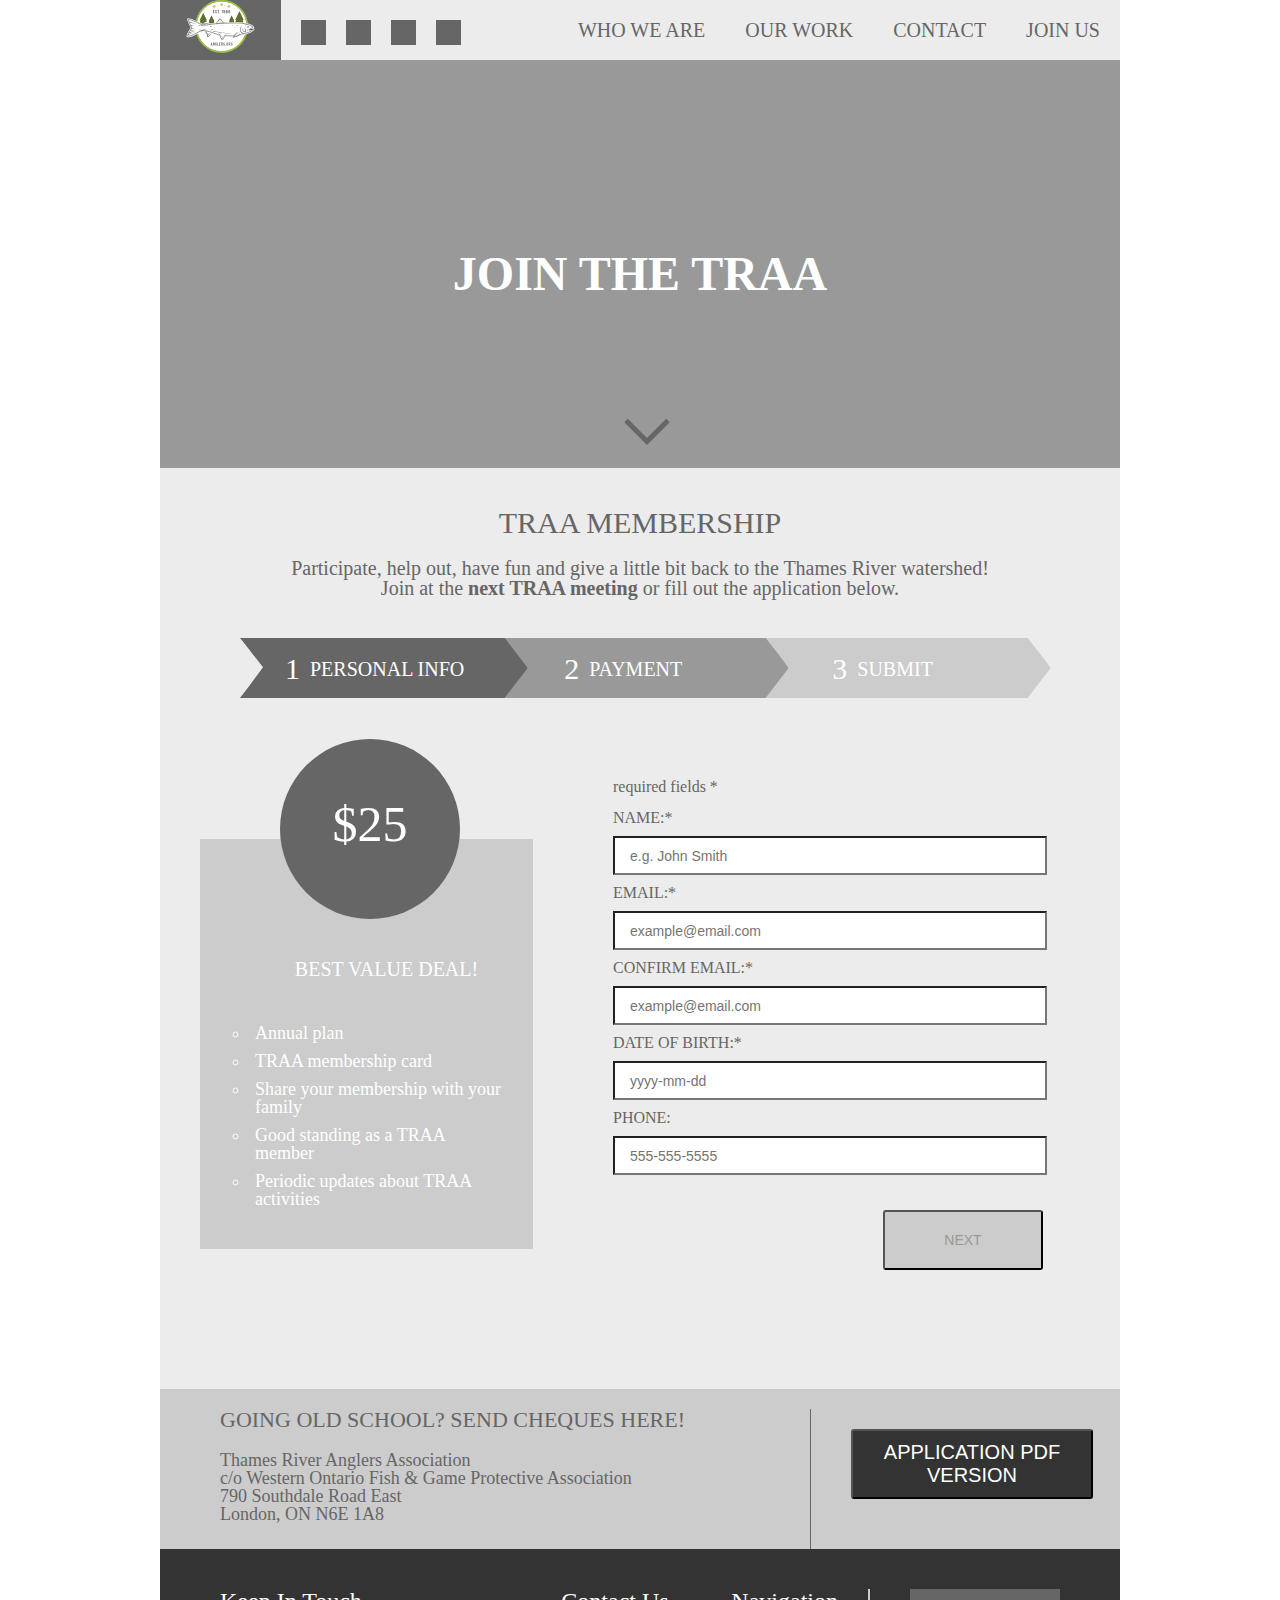
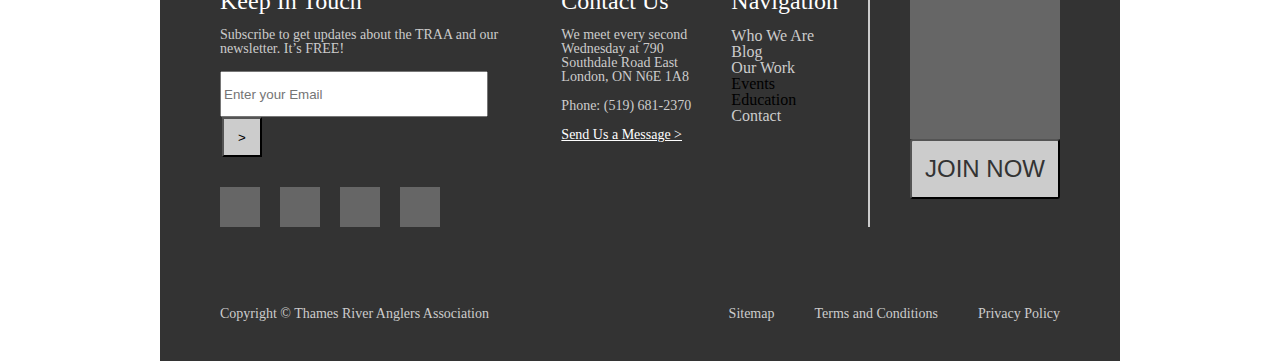
<file: join.html>
<!doctype html>
<html lang="en">
<head>
<meta charset="utf-8">
<title>TRAA | Join Us</title>
<link href="css/reset.css" rel="stylesheet" type="text/css">
<link href="css/main.css" rel="stylesheet" type="text/css">
</head>

<body>
	<div id="container">
		<h1 class="hidden">TRAA Join</h1>

		<header id="mainHeader">
			<a href="index.html" id="headerLogo"><img src="images/logo.svg" alt="logo" width="121" height="60"></a>
			<div id="headerSocialMedia">
				<ul>
					<li class="facebook"><a href="#"><!-- <img src="images/facebook.svg" alt="Facebook"> --></a></li>
					<li class="youtube"><a href="#"><!-- <img src="images/youtube.svg" alt="YouTube"> --></a></li>
					<li class="linkedin"><a href="#"><!-- <img src="images/linkedin.svg" alt="LinkedIn"> --></a></li>
					<li class="twitter"><a href="#"><!-- <img src="images/twitter.svg" alt="Twitter"> --></a></li>
				</ul>
			</div>
			<nav id="mainNav">
			<h2 class="hidden">Main Navigation</h2>
				<ul>
					<li><a href="about.html">WHO WE ARE</a></li>
					<li><a href="projects.html">OUR WORK</a></li>
					<li><a href="contact.html">CONTACT</a></li>
					<li><a href="join.html">JOIN US</a></li>
				</ul>
			</nav>
		</header>

		<section class="hero">
			<div class="heroImage"></div>
			<h2>JOIN THE TRAA</h2>
			<div class="downArrow"></div>
		</section>

		<section id="mainJoin">
			<h3>TRAA MEMBERSHIP</h3>
			<p>Participate, help out, have fun and give a little bit back to the Thames River watershed! <br>Join at the <span>next TRAA meeting</span> or fill out the application below.</p>
			<div id="joinProcess">
				<p>1</p>
				<p>PERSONAL INFO</p>
				<P>2</P>
				<p>PAYMENT</p>
				<P>3</P>
				<p>SUBMIT</p>
			</div>
			<div id="joinInfoAndForm">
				<div id="membershipPrice"><p>$25</p></div>
				<div id="joinInfo">
					<p>BEST VALUE DEAL!</p>
					<ul>
						<li>Annual plan</li>
						<li>TRAA membership card</li>
						<li>Share your membership with your family</li>
						<li>Good standing as a TRAA member</li>
						<li>Periodic updates about TRAA activities</li>
					</ul>
				</div>
				<div id="joinForm">
					<p>required fields *</p>
					<form id="membershipForm" action="contact-form.php" method="post">
						<label>Name:*</label>
						<input type="text" required id="nameContact" placeholder="e.g. John Smith" size="30">
						<label>Email:*</label>
						<input type="email" required id="email" placeholder="example@email.com" size="30">
						<label>Confirm Email:*</label>
						<input type="text" required id="subject" placeholder="example@email.com" size="30">
						<label>Date of Birth:*</label>
						<input type="text" required id="dateBirth" placeholder="yyyy-mm-dd" size="30">
						<label>Phone:</label>
						<input type="tel" id="phone" placeholder="555-555-5555" size="30" >
						<input class= "btnLarge light" id="submitJoinButton" type="submit" value="NEXT">
					</form>
				</div>
			</div>
		</section>

		<section id="paperForm">
			<h3 class="hidden">Membership Paper Form</h3>
			<div id="paperFormText">
				<p>GOING OLD SCHOOL? SEND CHEQUES HERE!</p>
				<p>Thames River Anglers Association <br>c/o Western Ontario Fish & Game Protective Association<br>790 Southdale Road East<br>London, ON N6E 1A8</p>
			</div>
			<div id="paperFormButton">
				<button class="btnLarge dark">APPLICATION PDF VERSION</button>
			</div>
		</section>

		<footer id="mainFooter">
			<h2 class="hidden">Footer Navigation</h2>
			<div id="mainFooterCon">
				<div id="newsSocCon">
					<section id="newsletter">
					<h3>Keep In Touch</h3>
						<p>Subscribe to get updates about the TRAA and our newsletter. It’s FREE!</p>
						<form action="form.php" method="POST" autocomplete="off">
		                    <input class="text" type="text" required id="name" placeholder="Enter your Email" size="30" name="email"/>
		                    <input class="subBut" type="submit" name="submit" value=">"/>
		                </form><!--end form-->
					</section>

					<nav id="mainFooterSocialNav">
					<h3 class="hidden">Social Media Navigation</h3>
						<ul>
							<li class="socialIcon"><a href="https://twitter.com" target="_blank"></a></li>
	                        <li class="socialIcon"><a href="https://www.instagram.com" target="_blank"></a></li>
	                        <li class="socialIcon"><a href="https://www.facebook.com" target="_blank"></a></li>
	                        <li class="socialIcon"><a href="https://www.youtube.com" target="_blank"></a></li>
		              	</ul>
					</nav>
				</div>

				<section id="mainFooterContact">
				<h3>Contact Us</h3>
					<p> We meet every second Wednesday at 790 Southdale Road East<br> London, ON N6E 1A8 </p>
					<p>Phone: (519) 681-2370</p>
					<p><a href="contact.html">Send Us a Message ></a></p>
				</section>

				<nav id="mainFooterNav">
				<h3>Navigation</h3>
					<ul>
						<li><a href="about.html">Who We Are</a></li>
						<li><a href="blog.html">Blog</a></li>
						<li><a href="project.html">Our Work</a></li>
						<li><a href="#"></a>Events</li>
						<li><a href="#"></a>Education</li>
						<li><a href="contact.html">Contact</a></li>
					</ul>
				</nav>

				<section id="mainFooterJoin">
				<h3 class="hidden">Join Us Button</h3>
				<!-- replace with logo -->
					<div id="mainFooterLogo"></div>
					<button class="btnLarge light">JOIN NOW</button>
				</section>
			</div>
			<nav id="mainFooterBottom">
				<h3 class="hidden">Footer Bottom Links</h3>
				<ul>
					<li>Copyright © Thames River Anglers Association</li>
					<li><a href="#"></a>Sitemap</li>
					<li><a href="#"></a>Terms and Conditions</li>
					<li><a href="#"></a>Privacy Policy</li>
				</ul>
			</nav>
		</footer>
	</div>
	<!-- JavaScript -->
	<script src="js/main.js"></script>
</body>
</html>
</file>
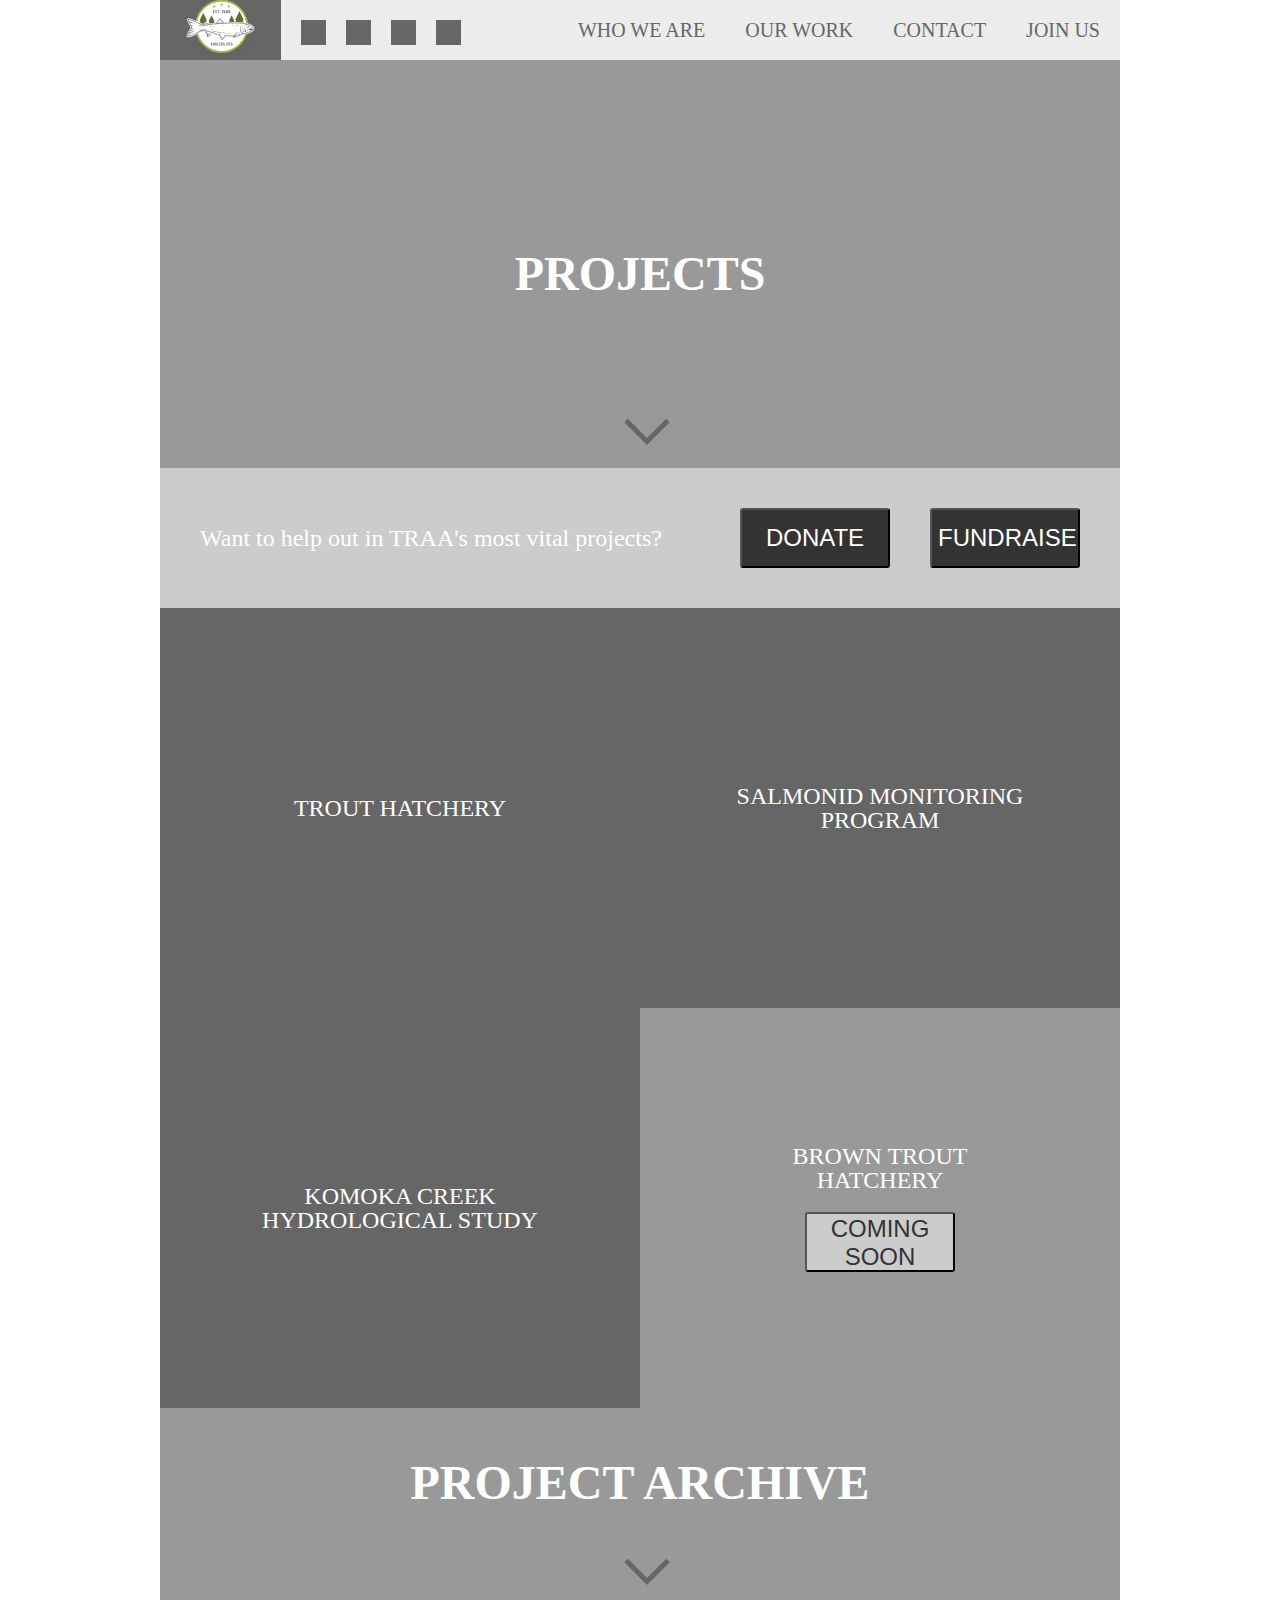
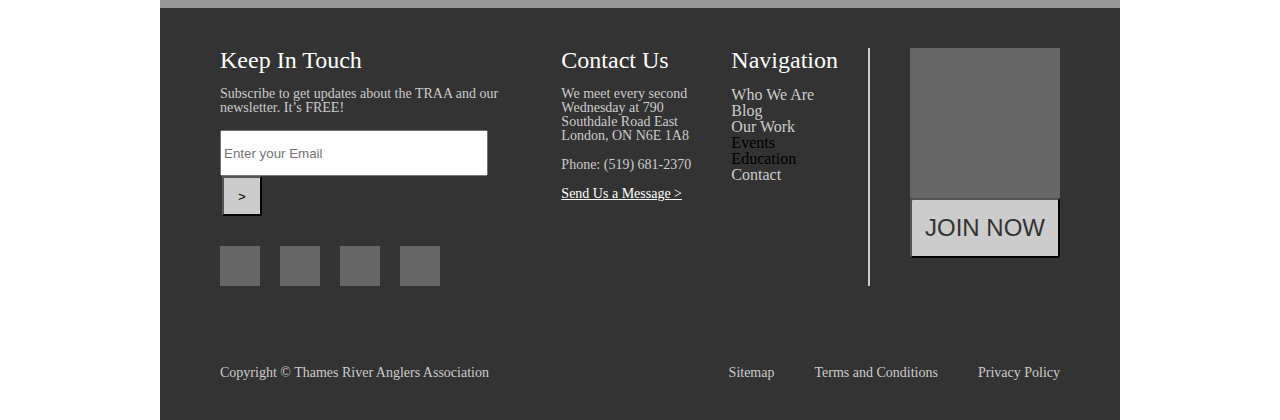
<file: projects.html>
<!doctype html>
<html lang="en">
<head>
<meta charset="utf-8">
<title>TRAA | Projects</title>
<link href="css/reset.css" rel="stylesheet" type="text/css">
<link href="css/main.css" rel="stylesheet" type="text/css">
</head>

<body>
	<div id="container">
		<h1 class="hidden">TRAA Projects</h1>

		<header id="mainHeader">
			<a href="index.html" id="headerLogo"><img src="images/logo.svg" alt="logo" width="121" height="60"></a>
			<div id="headerSocialMedia">
				<ul>
					<li class="facebook"><a href="#"><!-- <img src="images/facebook.svg" alt="Facebook"> --></a></li>
					<li class="youtube"><a href="#"><!-- <img src="images/youtube.svg" alt="YouTube"> --></a></li>
					<li class="linkedin"><a href="#"><!-- <img src="images/linkedin.svg" alt="LinkedIn"> --></a></li>
					<li class="twitter"><a href="#"><!-- <img src="images/twitter.svg" alt="Twitter"> --></a></li>
				</ul>
			</div>
			<nav id="mainNav">
			<h2 class="hidden">Main Navigation</h2>
				<ul>
					<li><a href="about.html">WHO WE ARE</a></li>
					<li><a href="projects.html">OUR WORK</a></li>
					<li><a href="contact.html">CONTACT</a></li>
					<li><a href="join.html">JOIN US</a></li>
				</ul>
			</nav>
		</header>

		<section class="hero">
			<div class="heroImage"></div>
			<h2>Projects</h2>
			<div class="downArrow"></div>
		</section>
		
		
		<section id="donateBanner">
		<h2 class="hidden">Donate Banner</h2>
			<p>Want to help out in TRAA's most vital projects?</p>
			<button class="btnLarge dark btnDonate">DONATE</button>
			<button class="btnLarge dark">FUNDRAISE</button>
		</section>

		<section id="projectArea">
		<h2 class="hidden">Projects</h2>
			<div class="projectRow">
				<div class="project">
					<h3>TROUT HATCHERY</h3>
				</div>
				<div class="project">
					<h3>SALMONID MONITORING PROGRAM</h3>
				</div>
			</div>
			<div class="projectRow">
				<div class="project">
					<h3>KOMOKA CREEK HYDROLOGICAL STUDY</h3>
				</div>
				<div class="project comingSoon">
						<h3>BROWN TROUT HATCHERY</h3>
						<button class="btnLarge light swing">COMING SOON</button>
				</div>
			</div>
		</section>

		<section id="projectArchive">
			<h2>Project Archive</h2>
			<div class="downArrow"></div>
		</section>
		
		<footer id="mainFooter">
			<h2 class="hidden">Footer Navigation</h2>
			<div id="mainFooterCon">
				<div id="newsSocCon">
					<section id="newsletter">
					<h3>Keep In Touch</h3>
						<p>Subscribe to get updates about the TRAA and our newsletter. It’s FREE!</p>
						<form action="form.php" method="POST" autocomplete="off">
		                    <input class="text" type="text" required id="name" placeholder="Enter your Email" size="30" name="email"/>
		                    <input class="subBut" type="submit" name="submit" value=">"/>
		                </form><!--end form-->
					</section>

					<nav id="mainFooterSocialNav">
					<h3 class="hidden">Social Media Navigation</h3>
						<ul>
							<li class="socialIcon"><a href="https://twitter.com" target="_blank"></a></li>
	                        <li class="socialIcon"><a href="https://www.instagram.com" target="_blank"></a></li>
	                        <li class="socialIcon"><a href="https://www.facebook.com" target="_blank"></a></li>
	                        <li class="socialIcon"><a href="https://www.youtube.com" target="_blank"></a></li>
		              	</ul>
					</nav>
				</div>

				<section id="mainFooterContact">
				<h3>Contact Us</h3>
					<p> We meet every second Wednesday at 790 Southdale Road East<br> London, ON N6E 1A8 </p>
					<p>Phone: (519) 681-2370</p>
					<p><a href="contact.html">Send Us a Message ></a></p>
				</section>

				<nav id="mainFooterNav">
				<h3>Navigation</h3>
					<ul>
						<li><a href="about.html">Who We Are</a></li>
						<li><a href="blog.html">Blog</a></li>
						<li><a href="project.html">Our Work</a></li>
						<li><a href="#"></a>Events</li>
						<li><a href="#"></a>Education</li>
						<li><a href="contact.html">Contact</a></li>
					</ul>
				</nav>

				<section id="mainFooterJoin">
				<h3 class="hidden">Join Us Button</h3>
				<!-- replace with logo -->
					<div id="mainFooterLogo"></div>
					<button class="btnLarge light">JOIN NOW</button>
				</section>
			</div>
			<nav id="mainFooterBottom">
				<h3 class="hidden">Footer Bottom Links</h3>
				<ul>
					<li>Copyright © Thames River Anglers Association</li>
					<li><a href="#"></a>Sitemap</li>
					<li><a href="#"></a>Terms and Conditions</li>
					<li><a href="#"></a>Privacy Policy</li>
				</ul>
			</nav>
		</footer>
	</div>
	<!-- JavaScript -->
	<script src="js/main.js"></script>
</body>
</html>
</file>
<file: css/main.css>
@charset "UTF-8";
/*CSS Document*/

h1 {
	font-size: 45px;
	font-weight: bold;
	text-align: center;
	text-transform: uppercase;
}

h2 {
	font-size: 24px;
	font-weight: bold;
	text-align: center;
	text-transform: uppercase;
}

.hidden {
	display: none;
}

#container {
	display: flex;
	flex-direction: column;
	width: 960px;
	margin: 0 auto;
	background-color: #ececec;
}

/*  === BUTTONS === */

.btnCon {
	display: flex;
	justify-content: center;
}

/*.btnSmall {
	height: 40px;
	width: 160px;
	font-size: 18px;
	box-shadow: 0px 3px 4px 0px rgba(31, 29, 30, 0.35);
	margin: 5px;
}
*/
.btnLarge {
	height: 60px;
	width: 150px;
	font-size: 24px;
	cursor: pointer;
	border-radius: 3px;
}

.btnLarge:hover
{
	transition: .3s ease;
	box-shadow: 0px 3px 4px 0px rgba(31, 29, 30, 0.35);
	border-radius: 3px;
}

.btnLarge:active
{

/*make it cool*/
/*	box-shadow: inset 0 0 0 3px #999*/

}

.dark {
	background-color: #333;
	color: #fff;
}

.light {
	background-color: #ccc;
	color: #333;
}

.btnTop {
	display: flex;
	flex-direction: column;
	align-items: center;
	margin: 40px 60px 40px auto;
}

.btnTop p {
	font-size: 14px;
	text-transform: uppercase;
}

/* ask aaron how to use css3 to make circle hover! */
.btnTopBg {
	background-color: #666;
	/*let svg define height and width*/
	height: 75px;
	width: 75px;
	border-radius: 75px;
	margin-bottom: 15px;
}


@-webkit-keyframes swing {
    10% {
        -webkit-transform: translateX(7px);
        transform: translateX(7px);
    }
    30% {
        -webkit-transform: translateX(-7px);
       transform: translateX(-7px);
    } 
    50% {
        -webkit-transform: translateX(7px);
       transform: translateX(7px);
    } 

    70%
    {
        -webkit-transform: translateX(-7px);
        transform: translateX(-7px);
    }
    100%
    {
        -webkit-transform: translateX(0);
        transform: translateX(0);
    }
}
@keyframes swing {
    10% {
        -webkit-transform: translateX(7px);
        transform: translateX(7px);
    }
    30% {
        -webkit-transform: translateX(-7px);
       transform: translateX(-7px);
    } 
    50% {
        -webkit-transform: translateX(7px);
       transform: translateX(7px);
    } 

    70%
    {
        -webkit-transform: translateX(-7px);
        transform: translateX(-7px);
    }
    100%
    {
        -webkit-transform: translateX(0);
        transform: translateX(0);
    }
}


.swing:active
{
        -webkit-animation: swing .3s ease;
        animation: swing .3s ease;
        -webkit-animation-iteration-count: 1;
        animation-iteration-count: 1;
}

/* === HEADER === */

#mainHeader {
	display: flex;
	flex-direction: row;
	justify-content: flex-start;
}

#headerLogo {
	width: 121px;
	height: 60px;
	background-color: #666;
}


/* Social Media */

#headerSocialMedia ul {
	display: flex;
	justify-content: flex-start;
}

#headerSocialMedia ul li {
	width: 25px;
	height: 25px;
	background-color: #666;
	margin-left: 20px;
	margin-top: 20px;
}

/* Main Navigation */

#mainNav {
	display: flex;
	margin-left: auto;
}

#mainNav ul {
	display: flex;
	justify-content: flex-end;
	align-items: center;
}

#mainNav li {
	display: inline;
}

#mainNav ul li a {
	font-size: 20px;
	color: #666;
	text-decoration: none;
	padding: 20px;
}

#mainNav ul li a:hover {
	background-color: #ccc;
	transition: all .5s ease;
}

/* Hero */

.hero {
	width: 960px;
	height: 408px;
	background-color: #999;
	display: flex;
	flex-direction: column;
	justify-content: flex-end;
	position: relative;
}


.hero h2 {
	font-size: 48px;
	color: #fff;
	text-align: center;
	margin-bottom: 120px;
}

.downArrow {
	width: 50px;
	height: 50px;
	background-image : url(../images/down_arrow.svg);
	background-repeat: no-repeat;
	margin-left: 460px;
}

/* === JOIN === */

#mainJoin {
	display: flex;
	flex-direction: column;
	justify-content: flex-start;
}

#mainJoin h3 {
	font-size: 30px;
	color: #666;
	text-align: center;
	margin-top: 40px;
}

#mainJoin p {
	font-size: 20px;
	color: #666;
	text-align: center;
	margin-top: 20px;
}

#mainJoin p span {
	font-weight: bold;
}

#joinProcess {
	display: flex;
	margin-left: 80px;
	margin-top: 40px;
	background-image: url(../images/process-img.svg);
	background-repeat: no-repeat;
	height: 61px;
}

#joinProcess {
	display: flex;
	justify-content: flex-start;
	align-items: center;

}

#joinProcess p {
	display: inline;
	font-size: 20px;
	color: #fff;
	padding: 5px;
	margin-top: auto;
	margin-bottom: auto;
}

#joinProcess p:first-child {
	margin-left: 40px;
	font-size: 30px;
}

#joinProcess p:nth-child(3) {
	margin-left: 90px;
	font-size: 30px;
}

#joinProcess p:nth-child(5) {
	margin-left: 140px;
	font-size: 30px;
}

#joinInfoAndForm {
	display: flex;
	flex-direction: row;
 	justify-content: flex-start;
 	margin-top: 40px;
 	margin-bottom: 40px;
 	position: relative;
}


#joinInfo {
	width: 333px;
 	height: 410px;
 	margin-left: 40px;
 	margin-top: 100px;
 	display: flex;
 	flex-direction: column;
 	justify-content: flex-start;
 	background-color: #ccc;
}

#membershipPrice {
	width: 180px;
	height: 180px;
	background-color: #666;
	border-radius: 180px;
	margin-left: 50px;
	position: absolute;
	top: 0px;
	left: 70px;

}

#membershipPrice p {
	font-size: 50px;
	color: #fff;
	padding: 40px 50px 50px 50px;
	
}

#joinInfo p {
	font-size: 20px;
	color: #fff;
	text-align: left;
	margin-left: 20px;
	padding-right: 10px;
	text-align: center;
	margin-top: 120px;
	width: 333px;
}

#joinInfo ul
{
	margin-top: 40px;
	margin-left: 50px;
}

#joinInfo ul li {
	font-size: 18px;
	color: #fff;
	text-align: left;
	list-style-type: circle;
	padding: 5px;
	padding-right: 30px;
}

#joinForm {
	width: 400px;
	height: 510px;
	margin-left: 80px;
	margin-top: 20px;
	display: flex;
	flex-direction: column;
	justify-content: flex-start;
}

#joinForm p {
	font-size: 16px;
	color: #666;
	text-align: left;
	margin-bottom: 15px;
}

#membershipForm label {
	font-size: 16px;
	color: #666;
	margin-bottom: 12px;
	text-transform: uppercase;
	margin-top: 12px;
}

#membershipForm input {
	font-size: 14px;
	color: #999;
	width: 400px;
	height: 5px;
	margin-top: 10px;
	margin-bottom: 10px;
	padding: 15px;
	background-color: #fff;
}

#joinForm input:last-child {
	background-color: #ccc;
	width: 160px;
	height: 60px;
	margin-left: 270px;
	margin-top: 25px;
}

#paperForm {
	margin-top: 80px;
	background-color: #ccc;
	display: flex;
	justify-content: flex-start;
	height: 160px;
}

#paperFormText {
	width: 590px;
	display: flex;
	flex-direction: column;
	justify-content: flex-start;
	margin-left: 60px;
	border-right: #666 1px solid;
	margin-top: 20px;
}

#paperForm p:first-child{
	font-size: 22px;
	color: #666;
}

#paperForm p:last-child {
	font-size: 18px;
	color: #666;
	margin-top: 20px;
}

#paperFormButton button{
	width: 242px;
	height: 70px;
	font-size: 20px;
	color: #fff;
	margin-left: 40px;
	margin-top: 40px;
}

/* === PROJECTS PAGE === */

#donateBanner {
	display: flex;
	justify-content: flex-start;
	background-color: #ccc;
	padding: 40px;
}

#donateBanner p {
	font-size: 24px;
/*	text-transform: uppercase;*/
	color: #fff;
	margin-right: auto;
	vertical-align: middle;
	margin-top: auto;
	margin-bottom: auto;
}

.btnDonate {
	margin-right: 40px;
}

#projectArea {
	display: flex;
	flex-direction: column;
}

.projectRow {
	display: flex;
	flex-direction: row;
	justify-content: space-between;
}

.project {
	display: flex;
	flex-direction: column;
	justify-content: center;
	align-items: center;
	/*replace with images*/
	height: 400px;
	width: 480px;
	background-color: #666;
	cursor: pointer;
}

.project:hover {
	opacity: 0.5;
  	transition: .7s ease;
  	background-color: #ccc;
}

.project h3 {
	font-size: 24px;
	color: #fff;
	max-width: 300px;
	text-align: center;
}

.comingSoon {
	background-color: #999;
}

.comingSoon h3 {
	margin-bottom: 20px;
}

#projectArchive {
	width: 960px;
	height: 200px;
	background-color: #999;
	display: flex;
	flex-direction: column;
	justify-content: flex-end;
	position: relative;
}

#projectArchive h2 {
	font-size: 48px;
	color: #fff;
	margin: auto 0px;
}


/* === MAIN FOOTER === */

#mainFooter {
	display: flex;
	flex-direction: column;
	width: 840px;
	background-color: #333;
	padding: 40px 60px;
}

#mainFooter h3 {
	font-size: 24px;
	margin-bottom: 15px;
	color: #fff;
}

#mainFooter p {
	font-size: 14px;
	margin-bottom: 15px;
	color: #ccc;
}

#mainFooterCon {
	display: flex;
	flex-direction: row;
}

/* Newsletter and Social Media Container */

#newsSocCon {
	display: flex;
	flex-direction: column;
	max-width: 340px;
}

.text {
	height: 40px;
	width: 260px;
}

.subBut {
	/* let icon define height*/
	height: 40px;
	width: 40px;
	margin-left: 2px;
	background-color: #ccc;
}

#mainFooterSocialNav ul {
	display: flex;
	flex-direction: row;
/*	background-color: tomato;*/
}

.socialIcon {
	/* let icon define height*/
	height: 40px;
	width: 40px;
	margin-right: 20px;
	margin-top: 30px;
	background-color: #666;
}

/* Contact Blurb */

#mainFooterContact {
	max-width: 150px;
	margin-left: 40px; 
	margin-right: 20px;
}

#mainFooterContact a {
	color: #fff;
}

/* Footer Navigation */

#mainFooterNav {
	border-right: 2px solid #ccc;
	margin-right: 40px;
	padding-right: 30px;
}

#mainFooterNav a {
	color: #ccc;
	text-decoration: none;
}

/* Footer Logo */

#mainFooterLogo {
	/* let logo define height*/
	height: 150px;
	width: 150px;
	background-color: #666;
}

/* Bottom Footer */

#mainFooterBottom {
	margin-top: 80px;
	font-size: 14px;
	color: #ccc;
}

#mainFooterBottom ul {
	display: flex;
	flex-direction: row;
	justify-content: flex-end;
/*	background-color: tomato;*/
}

#mainFooterBottom ul li:nth-child(2), 
#mainFooterBottom ul li:nth-child(3) {
	margin-right: 40px;
}

#mainFooterBottom ul li:first-child {

	margin-right: auto;
} /* END MAIN FOOTER */
</file>
